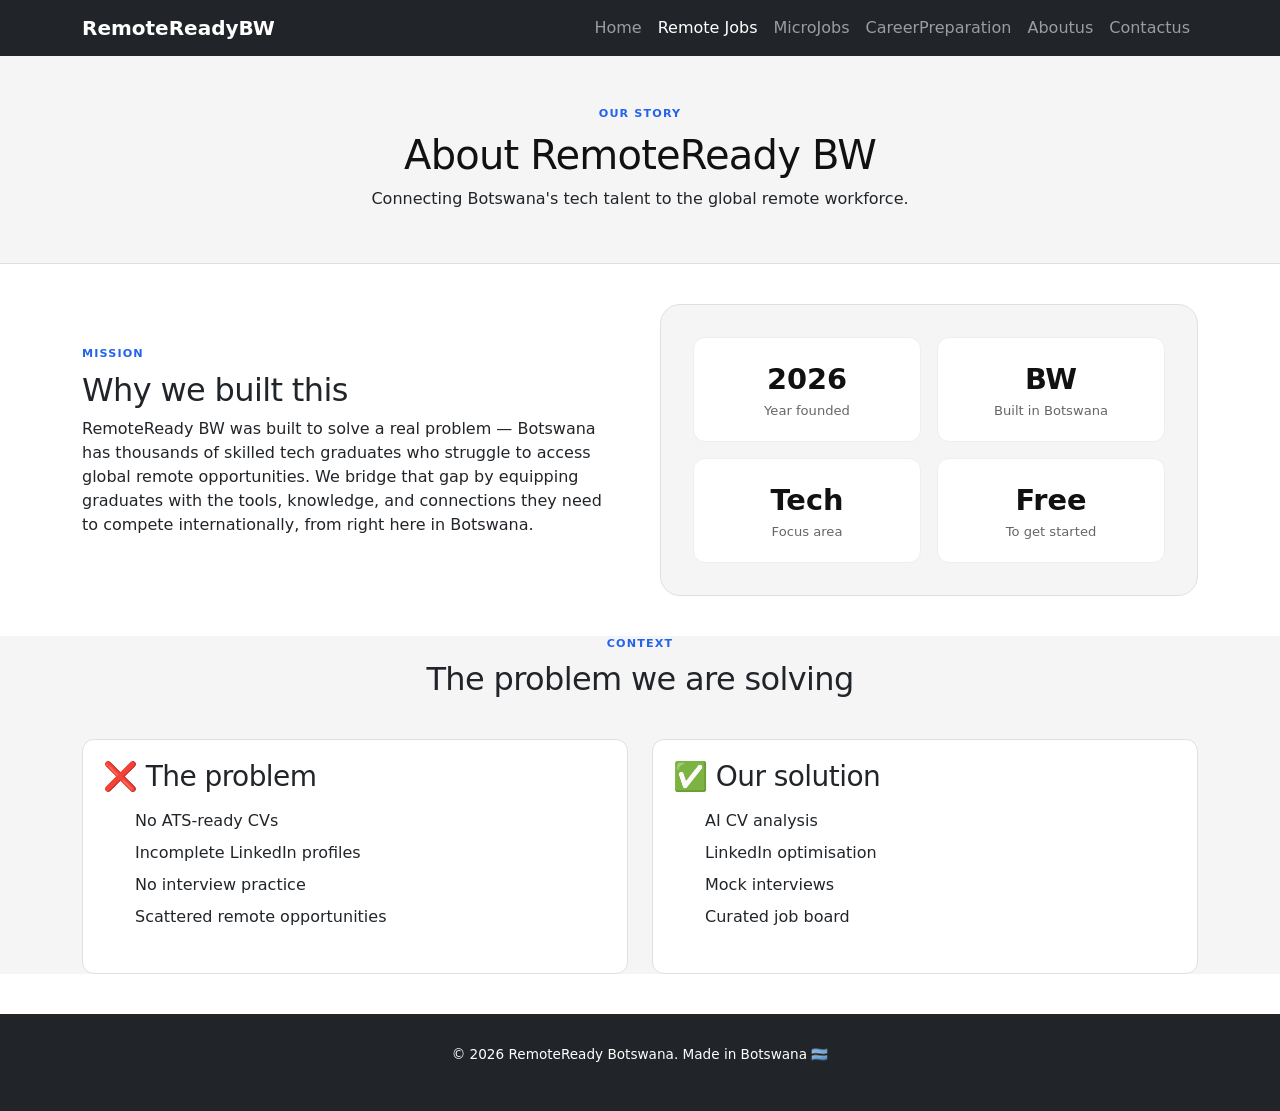
<file: Aboutus.html>
<!DOCTYPE html>
<html lang="en">
<head>
  <meta charset="UTF-8">
  <title>AboutUsRemoteReadyBW</title>
  <link rel="stylesheet" href="style.css">
  <link href="https://cdn.jsdelivr.net/npm/bootstrap@5.0.2/dist/css/bootstrap.min.css" rel="stylesheet" integrity="sha384-EVSTQN3/azprG1Anm3QDgpJLIm9Nao0Yz1ztcQTwFspd3yD65VohhpuuCOmLASjC" crossorigin="anonymous">
</head>
<body>

<header>
  <nav class="navbar navbar-expand-lg navbar-dark bg-dark">
  <div class="container">
    <a class="navbar-brand" href="index.html">RemoteReadyBW</a>

    <button class="navbar-toggler" type="button" data-bs-toggle="collapse" data-bs-target="#menu">
      <span class="navbar-toggler-icon"></span>
    </button>

    <div class="collapse navbar-collapse" id="menu">
      <ul class="navbar-nav ms-auto">
        <li class="nav-item"><a class="nav-link" href="index.html">Home</a></li>
        <li class="nav-item"><a class="nav-link active" aria-current="page" href="#">Remote Jobs</a></li>
          <li class="nav-item"><a class="nav-link" href="MicroJobs.html">MicroJobs</a></li>
          <li class="nav-item"><a class="nav-link" href="CareerPreparation.html">CareerPreparation</a></li>
          <li class="nav-item"><a class="nav-link" href="Aboutus.html">Aboutus</a></li>
          <li class="nav-item"><a class="nav-link" href="Contactus.html">Contactus</a></li>
      </ul>
    </div>
  </div>
</nav>
</header>

<main>
  <div class="page-header">
    <div class="container">
      <span class="section-label">Our story</span>
      <h1>About RemoteReady BW</h1>
      <p>Connecting Botswana's tech talent to the global remote workforce.</p>
    </div>
  </div>

  <section>
    <div class="container">
      <div class="mission-grid">
        <article>
          <span class="section-label">Mission</span>
          <h2>Why we built this</h2>
          <p>RemoteReady BW was built to solve a real problem — Botswana has thousands of skilled tech graduates who struggle to access global remote opportunities. We bridge that gap by equipping graduates with the tools, knowledge, and connections they need to compete internationally, from right here in Botswana.</p>
        </article>
        <aside class="stats-box">
          <div>2026 <small>Year founded</small></div>
          <div>BW <small>Built in Botswana</small></div>
          <div>Tech <small>Focus area</small></div>
          <div>Free <small>To get started</small></div>
        </aside>
      </div>
    </div>
  </section>

  <section class="bg-gray">
    <div class="container">
      <div class="section-header">
        <span class="section-label">Context</span>
        <h2>The problem we are solving</h2>
      </div>
      <div class="problem-solution-grid">
        <article class="card problem">
          <h3>❌ The problem</h3>
          <ul>
            <li>No ATS‑ready CVs</li>
            <li>Incomplete LinkedIn profiles</li>
            <li>No interview practice</li>
            <li>Scattered remote opportunities</li>
          </ul>
        </article>
        <article class="card solution">
          <h3>✅ Our solution</h3>
          <ul>
            <li>AI CV analysis</li>
            <li>LinkedIn optimisation</li>
            <li>Mock interviews</li>
            <li>Curated job board</li>
          </ul>
        </article>
      </div>
    </div>
  </section>
</main>

<footer class="bg-dark text-white text-center">
  <p>© 2026 RemoteReady Botswana. Made in Botswana 🇧🇼</p>
</footer>

<script src="https://cdn.jsdelivr.net/npm/bootstrap@5.0.2/dist/js/bootstrap.bundle.min.js" integrity="sha384-MrcW6ZMFYlzcLA8Nl+NtUVF0sA7MsXsP1UyJoMp4YLEuNSfAP+JcXn/tWtIaxVXM" crossorigin="anonymous"></script>
</body>
</html>
</file>
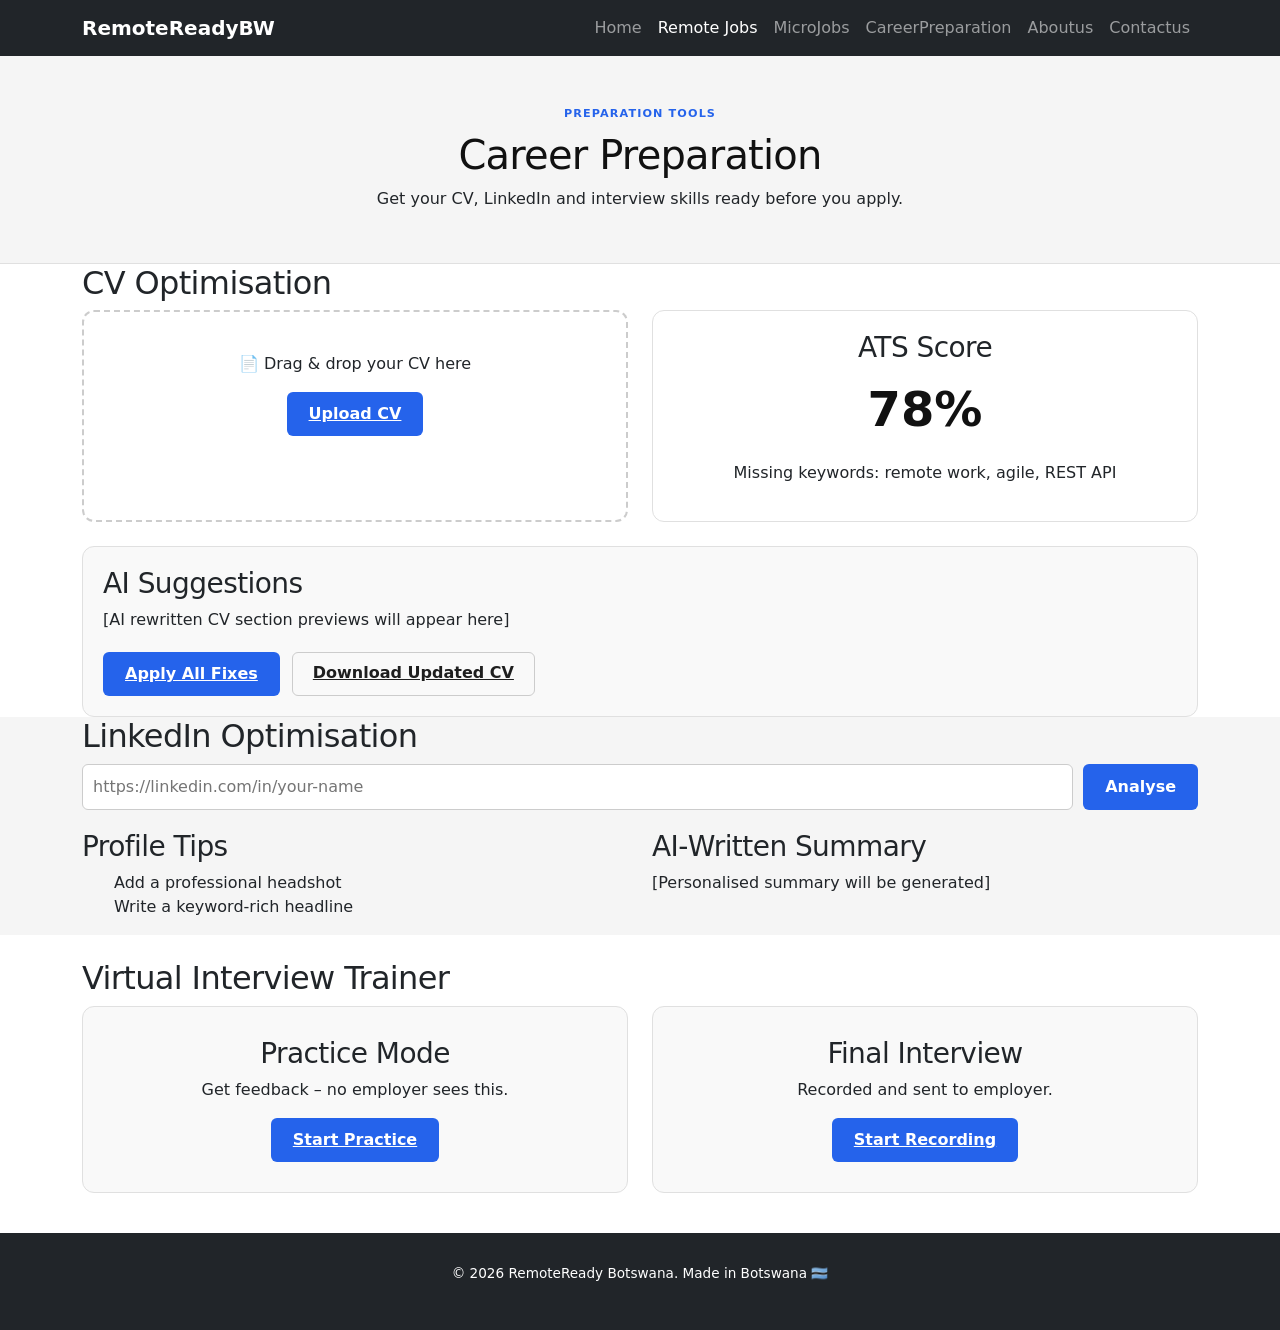
<file: CareerPreparation.html>
<!DOCTYPE html>
<html lang="en">
<head>
  <meta charset="UTF-8">
  <title>Career Prep – RemoteReady BW</title>
  <link rel="stylesheet" href="style.css">
   <link href="https://cdn.jsdelivr.net/npm/bootstrap@5.0.2/dist/css/bootstrap.min.css" rel="stylesheet" integrity="sha384-EVSTQN3/azprG1Anm3QDgpJLIm9Nao0Yz1ztcQTwFspd3yD65VohhpuuCOmLASjC" crossorigin="anonymous">
</head>
<body>

<header>
  <nav class="navbar navbar-expand-lg navbar-dark bg-dark">
  <div class="container">
    <a class="navbar-brand" href="index.html">RemoteReadyBW</a>

    <button class="navbar-toggler" type="button" data-bs-toggle="collapse" data-bs-target="#menu">
      <span class="navbar-toggler-icon"></span>
    </button>

    <div class="collapse navbar-collapse" id="menu">
      <ul class="navbar-nav ms-auto">
        <li class="nav-item"><a class="nav-link" href="index.html">Home</a></li>
        <li class="nav-item"><a class="nav-link active" aria-current="page" href="#">Remote Jobs</a></li>
          <li class="nav-item"><a class="nav-link" href="MicroJobs.html">MicroJobs</a></li>
          <li class="nav-item"><a class="nav-link" href="CareerPreparation.html">CareerPreparation</a></li>
          <li class="nav-item"><a class="nav-link" href="Aboutus.html">Aboutus</a></li>
          <li class="nav-item"><a class="nav-link" href="Contactus.html">Contactus</a></li>
      </ul>
    </div>
  </div>
</nav>
</header>

<main>
  <div class="page-header">
    <div class="container">
      <span class="section-label">Preparation tools</span>
      <h1>Career Preparation</h1>
      <p>Get your CV, LinkedIn and interview skills ready before you apply.</p>
    </div>
  </div>

  
  <section>
    <div class="container">
      <h2>CV Optimisation</h2>
      <div class="cv-grid">
        <div class="upload-area">
          <p>📄 Drag & drop your CV here</p>
          <a href="#" class="btn-primary-custom">Upload CV</a>
        </div>
        <div class="ats-score">
          <h3>ATS Score</h3>
          <p class="score">78%</p>
          <p>Missing keywords: remote work, agile, REST API</p>
        </div>
      </div>
      <aside class="ai-suggestions">
        <h3>AI Suggestions</h3>
        <p>[AI rewritten CV section previews will appear here]</p>
        <div class="button-group">
          <a href="#" class="btn-green">Apply All Fixes</a>
          <a href="#" class="btn-outline-custom">Download Updated CV</a>
        </div>
      </aside>
    </div>
  </section>

  
  <section class="bg-gray">
    <div class="container">
      <h2>LinkedIn Optimisation</h2>
      <div class="linkedin-input">
        <input type="url" placeholder="https://linkedin.com/in/your-name">
        <button class="btn-primary-custom">Analyse</button>
      </div>
      <div class="tips-grid">
        <article><h3>Profile Tips</h3><ul><li>Add a professional headshot</li><li>Write a keyword‑rich headline</li></ul></article>
        <article><h3>AI‑Written Summary</h3><p>[Personalised summary will be generated]</p></article>
      </div>
    </div>
  </section>

  
  <section>
    <div class="container">
      <h2>Virtual Interview Trainer</h2>
      <div class="interview-grid">
        <article class="practice-mode">
          <h3>Practice Mode</h3>
          <p>Get feedback – no employer sees this.</p>
          <a href="#" class="btn-primary-custom">Start Practice</a>
        </article>
        <article class="final-mode">
          <h3>Final Interview</h3>
          <p>Recorded and sent to employer.</p>
          <a href="#" class="btn-green">Start Recording</a>
        </article>
      </div>
    </div>
  </section>
</main>

<footer class="bg-dark text-white text-center">
  <p>© 2026 RemoteReady Botswana. Made in Botswana 🇧🇼</p>
</footer>

<script src="https://cdn.jsdelivr.net/npm/bootstrap@5.0.2/dist/js/bootstrap.bundle.min.js" integrity="sha384-MrcW6ZMFYlzcLA8Nl+NtUVF0sA7MsXsP1UyJoMp4YLEuNSfAP+JcXn/tWtIaxVXM" crossorigin="anonymous"></script>
</body>
</html>
</file>
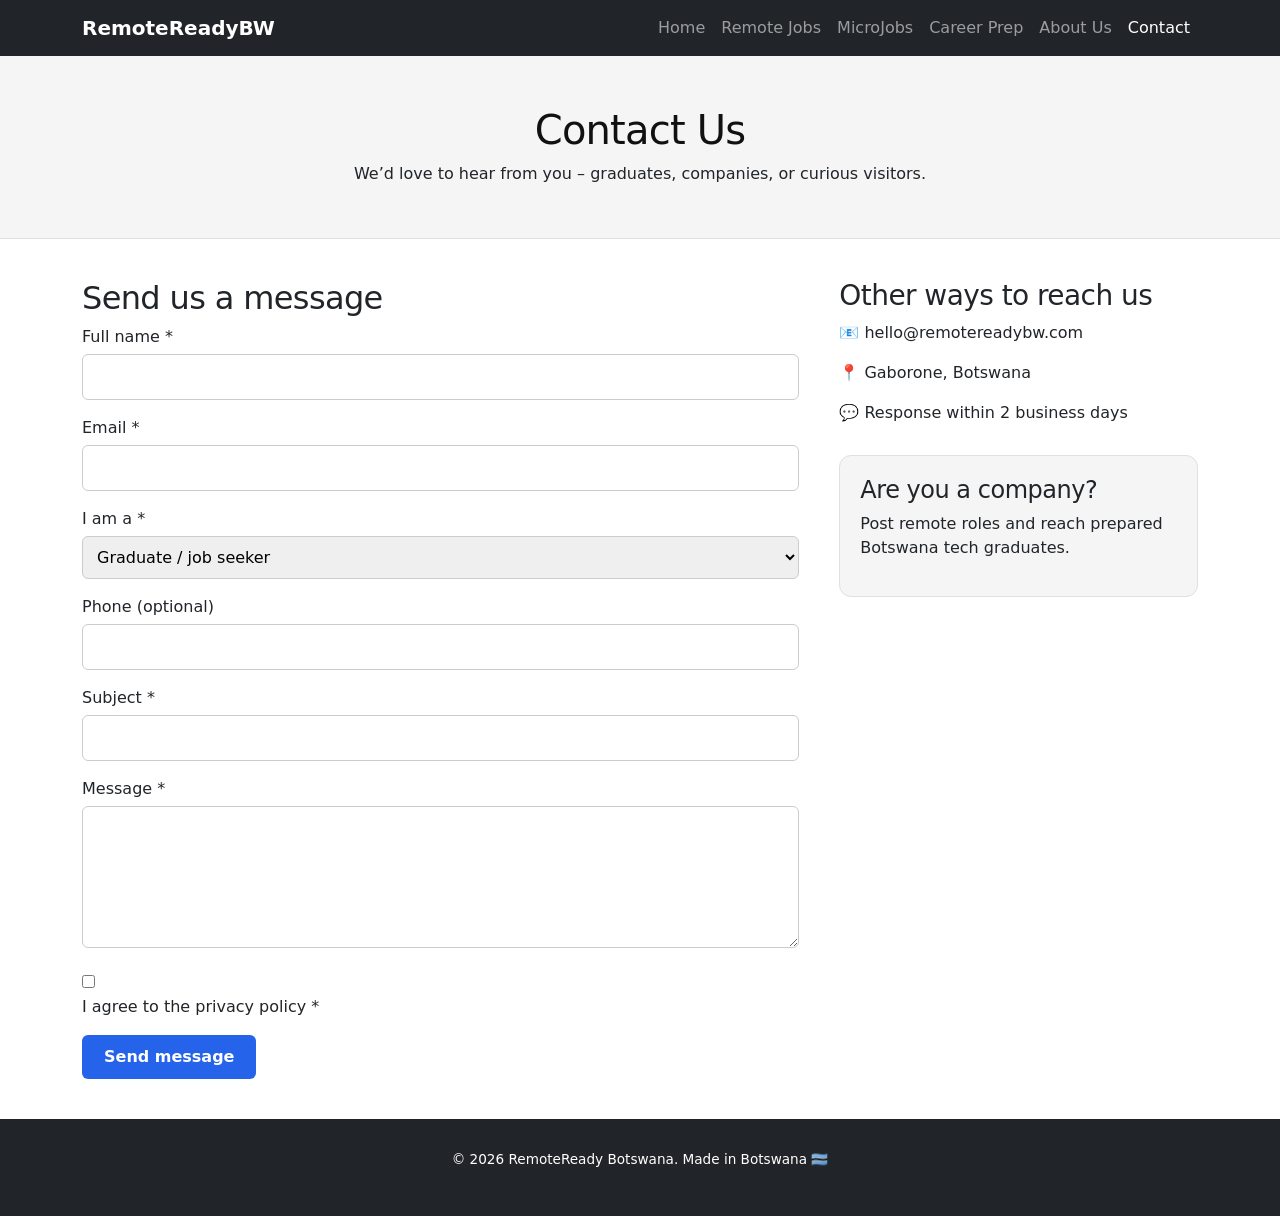
<file: Contactus.html>
<!DOCTYPE html>
<html lang="en">
<head>
  <meta charset="UTF-8">
  <title>Contact – RemoteReady BW</title>
  <link rel="stylesheet" href="style.css">
   <link href="https://cdn.jsdelivr.net/npm/bootstrap@5.0.2/dist/css/bootstrap.min.css" rel="stylesheet" integrity="sha384-EVSTQN3/azprG1Anm3QDgpJLIm9Nao0Yz1ztcQTwFspd3yD65VohhpuuCOmLASjC" crossorigin="anonymous">
</head>
<body>

<header>
  <nav class="navbar navbar-expand-lg navbar-dark bg-dark">
    <div class="container">
      <a class="navbar-brand" href="index.html">RemoteReadyBW</a>
      <button class="navbar-toggler" type="button" data-bs-toggle="collapse" data-bs-target="#navMenu">
        <span class="navbar-toggler-icon"></span>
      </button>
      <div class="collapse navbar-collapse" id="navMenu">
        <ul class="navbar-nav ms-auto">
          <li><a href="index.html" class="nav-link">Home</a></li>
          <li><a href="RemoteJobs.html" class="nav-link">Remote Jobs</a></li>
          <li><a href="MicroJobs.html" class="nav-link">MicroJobs</a></li>
          <li><a href="CareerPreparation.html" class="nav-link">Career Prep</a></li>
          <li><a href="Aboutus.html" class="nav-link">About Us</a></li>
          <li><a href="Contactus.html" class="nav-link active">Contact</a></li>
        </ul>
      </div>
    </div>
  </nav>
</header>

<main>
  <div class="page-header">
    <div class="container">
      <h1>Contact Us</h1>
      <p>We’d love to hear from you – graduates, companies, or curious visitors.</p>
    </div>
  </div>

  <section>
    <div class="container contact-grid">
      <form id="contact-form">
        <h2>Send us a message</h2>
        <div>
          <label>Full name *</label>
          <input type="text" required>
        </div>
        <div>
          <label>Email *</label>
          <input type="email" required>
        </div>
        <div>
          <label>I am a *</label>
          <select required>
            <option>Graduate / job seeker</option>
            <option>Company / employer</option>
            <option>Current student</option>
          </select>
        </div>
        <div>
          <label>Phone (optional)</label>
          <input type="tel">
        </div>
        <div>
          <label>Subject *</label>
          <input type="text" required>
        </div>
        <div>
          <label>Message *</label>
          <textarea rows="5" required minlength="20"></textarea>
        </div>
        <div>
          <input type="checkbox" id="agree" required>
          <label for="agree">I agree to the privacy policy *</label>
        </div>
        <button type="submit" class="btn-primary-custom">Send message</button>
      </form>

      
      <aside>
        <h3>Other ways to reach us</h3>
        <address>
          <p>📧 hello@remotereadybw.com</p>
          <p>📍 Gaborone, Botswana</p>
          <p>💬 Response within 2 business days</p>
        </address>
        <div class="company-info">
          <h4>Are you a company?</h4>
          <p>Post remote roles and reach prepared Botswana tech graduates.</p>
        </div>
      </aside>
    </div>
  </section>
</main>

<footer class="bg-dark text-white text-center">
  <p>© 2026 RemoteReady Botswana. Made in Botswana 🇧🇼</p>
</footer>

<script src="https://cdn.jsdelivr.net/npm/bootstrap@5.0.2/dist/js/bootstrap.bundle.min.js" integrity="sha384-MrcW6ZMFYlzcLA8Nl+NtUVF0sA7MsXsP1UyJoMp4YLEuNSfAP+JcXn/tWtIaxVXM" crossorigin="anonymous"></script>
</body>
</html>
</file>
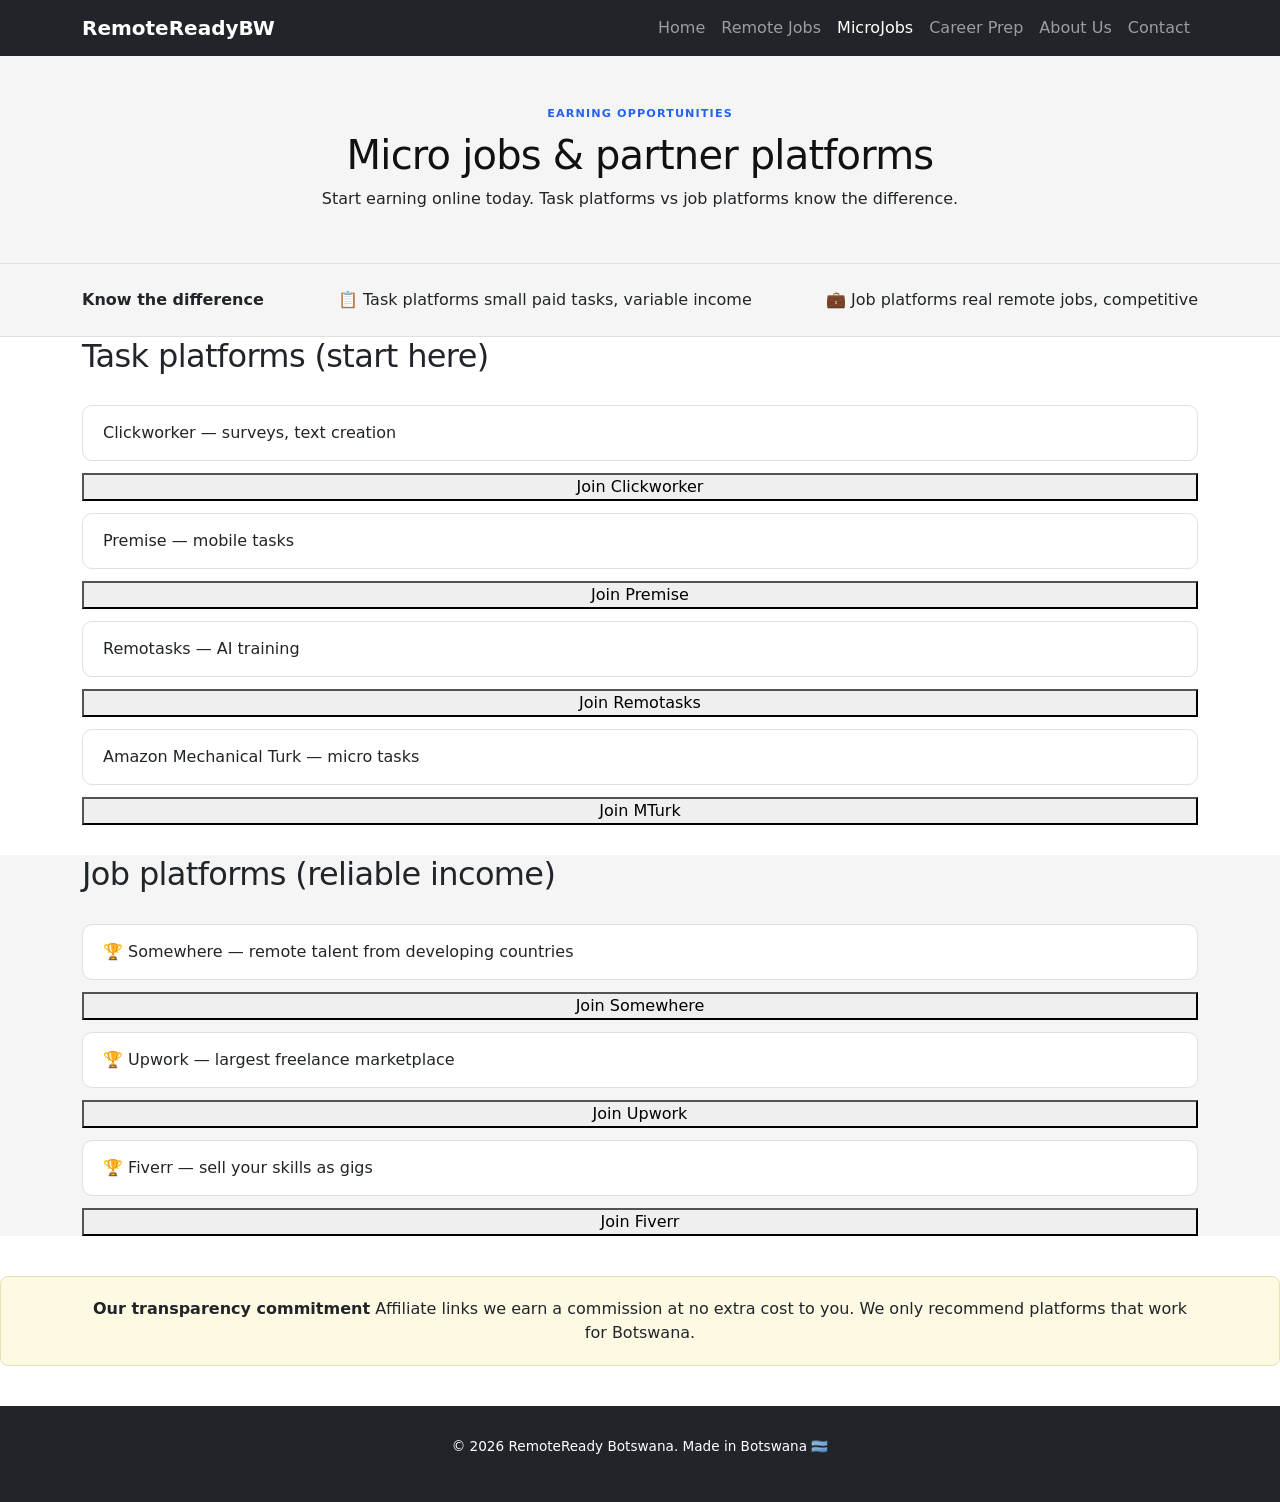
<file: MicroJobs.html>
<!DOCTYPE html>
<html lang="en">
<head>
  <meta charset="UTF-8">
  <title>MicroJobsRemoteReadyBW</title>
  <link rel="stylesheet" href="style.css">
   <link href="https://cdn.jsdelivr.net/npm/bootstrap@5.0.2/dist/css/bootstrap.min.css" rel="stylesheet" integrity="sha384-EVSTQN3/azprG1Anm3QDgpJLIm9Nao0Yz1ztcQTwFspd3yD65VohhpuuCOmLASjC" crossorigin="anonymous">
</head>
<body>

<header>
  <nav class="navbar navbar-expand-lg navbar-dark bg-dark">
    <div class="container">
      <a class="navbar-brand" href="index.html">RemoteReadyBW</a>
      <button class="navbar-toggler" type="button" data-bs-toggle="collapse" data-bs-target="#navMenu">
        <span class="navbar-toggler-icon"></span>
      </button>
      <div class="collapse navbar-collapse" id="navMenu">
        <ul class="navbar-nav ms-auto">
          <li><a href="index.html" class="nav-link">Home</a></li>
          <li><a href="RemoteJobs.html" class="nav-link">Remote Jobs</a></li>
          <li><a href="MicroJobs.html" class="nav-link active">MicroJobs</a></li>
          <li><a href="CareerPreparation.html" class="nav-link">Career Prep</a></li>
          <li><a href="Aboutus.html" class="nav-link">About Us</a></li>
          <li><a href="Contactus.html" class="nav-link">Contact</a></li>
        </ul>
      </div>
    </div>
  </nav>
</header>

<main>
  <div class="page-header">
    <div class="container">
      <span class="section-label">Earning opportunities</span>
      <h1>Micro jobs & partner platforms</h1>
      <p>Start earning online today. Task platforms vs job platforms  know the difference.</p>
    </div>
  </div>

  
  <aside class="distinction-banner">
    <div class="container">
      <strong>Know the difference</strong>
      <div>📋 Task platforms small paid tasks, variable income</div>
      <div>💼 Job platforms real remote jobs, competitive</div>
    </div>
  </aside>

  
 <section>
  <div class="container">
    <h2>Task platforms (start here)</h2>
    <div class="platforms-list">

      <article>Clickworker — surveys, text creation</article>
      <button id="clickworkerBtn">Join Clickworker</button>

      <article>Premise — mobile tasks</article>
      <button id="premiseBtn">Join Premise</button>

      <article>Remotasks — AI training</article>
      <button id="remotasksBtn">Join Remotasks</button>

      <article>Amazon Mechanical Turk — micro tasks</article>
      <button id="mturkBtn">Join MTurk</button>

    </div>
  </div>
</section>

  
  <section class="bg-gray">
      <div class="container">
        <h2>Job platforms (reliable income)</h2>
        <div class="platforms-list">

          <article>🏆 Somewhere — remote talent from developing countries</article>
          <button id="somewhereBtn">Join Somewhere</button>

          <article>🏆 Upwork — largest freelance marketplace</article>
          <button id="upworkBtn">Join Upwork</button>

          <article>🏆 Fiverr — sell your skills as gigs</article>
          <button id="fiverrBtn">Join Fiverr</button>

        </div>
      </div>
    </section>
    
  <aside class="transparency-note">
    <div class="container">
      <strong>Our transparency commitment</strong>
      Affiliate links we earn a commission at no extra cost to you. We only recommend platforms that work for Botswana.
    </div>
  </aside>
</main>

<footer class="bg-dark text-white text-center">
  <p>© 2026 RemoteReady Botswana. Made in Botswana 🇧🇼</p>
</footer>

<script src="https://cdn.jsdelivr.net/npm/bootstrap@5.0.2/dist/js/bootstrap.bundle.min.js" integrity="sha384-MrcW6ZMFYlzcLA8Nl+NtUVF0sA7MsXsP1UyJoMp4YLEuNSfAP+JcXn/tWtIaxVXM" crossorigin="anonymous"></script>
<script src="script.js"></script>
</body>
</html>
</file>
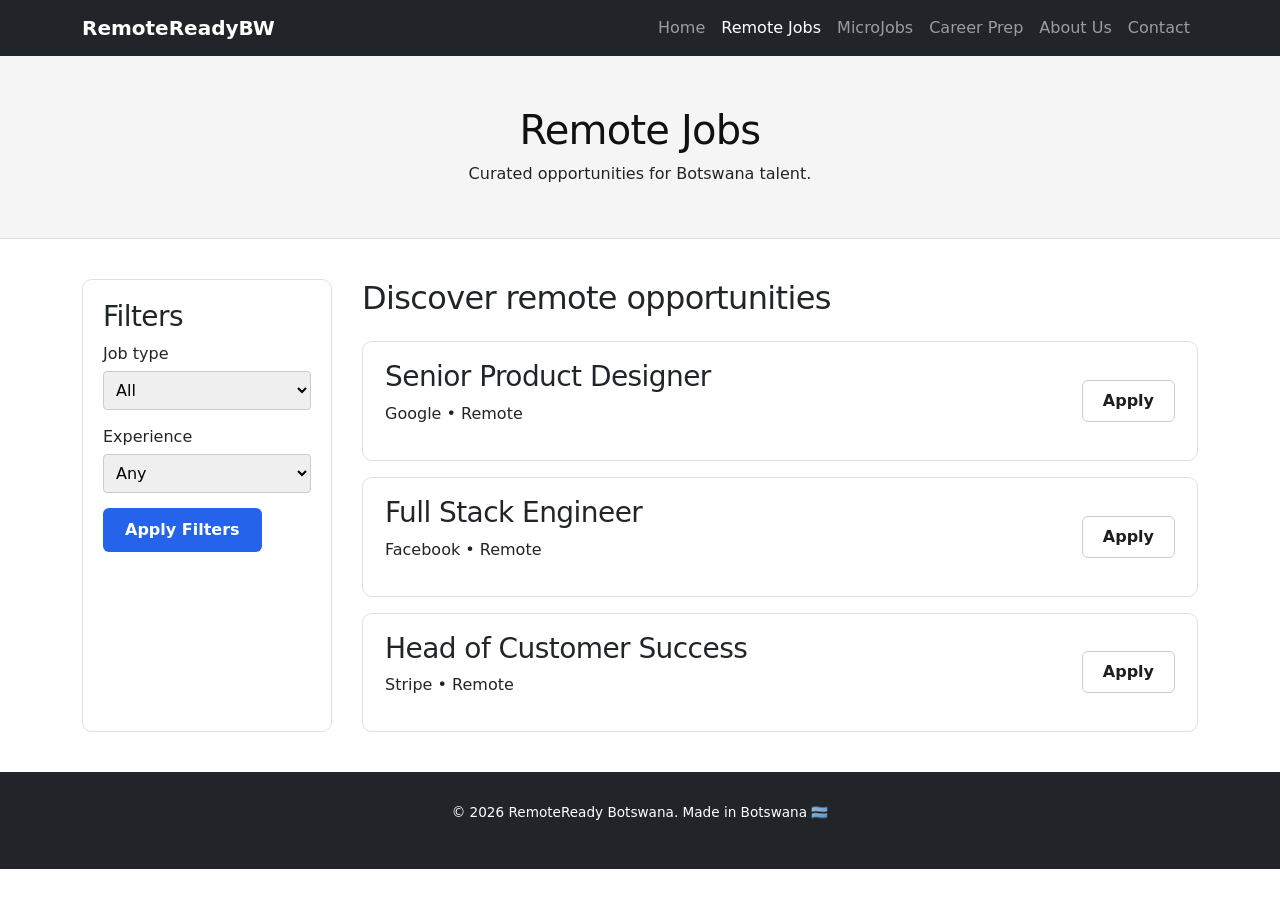
<file: RemoteJobs.html>
<!DOCTYPE html>
<html lang="en">
<head>
  <meta charset="UTF-8">
  <title>RemoteJobsRemoteReadyBW</title>
  <link rel="stylesheet" href="style.css">
   <link href="https://cdn.jsdelivr.net/npm/bootstrap@5.0.2/dist/css/bootstrap.min.css" rel="stylesheet" integrity="sha384-EVSTQN3/azprG1Anm3QDgpJLIm9Nao0Yz1ztcQTwFspd3yD65VohhpuuCOmLASjC" crossorigin="anonymous">
</head>
<body>

<header>
  <nav class="navbar navbar-expand-lg navbar-dark bg-dark">
    <div class="container">
      <a class="navbar-brand" href="index.html">RemoteReadyBW</a>
      <button class="navbar-toggler" type="button" data-bs-toggle="collapse" data-bs-target="#navMenu">
        <span class="navbar-toggler-icon"></span>
      </button>
      <div class="collapse navbar-collapse" id="navMenu">
        <ul class="navbar-nav ms-auto">
          <li><a href="index.html" class="nav-link">Home</a></li>
          <li><a href="RemoteJobs.html" class="nav-link active">Remote Jobs</a></li>
          <li><a href="MicroJobs.html" class="nav-link">MicroJobs</a></li>
          <li><a href="CareerPreparation.html" class="nav-link">Career Prep</a></li>
          <li><a href="Aboutus.html" class="nav-link">About Us</a></li>
          <li><a href="Contactus.html" class="nav-link">Contact</a></li>
        </ul>
      </div>
    </div>
  </nav>
</header>

<main>
  <div class="page-header">
    <div class="container">
      <h1>Remote Jobs</h1>
      <p>Curated opportunities for Botswana talent.</p>
    </div>
  </div>

  <div class="container jobs-layout">
    <aside class="filters">
      <h3>Filters</h3>
      <label>Job type</label>
      <select><option>All</option><option>Full-Time</option><option>Part-Time</option></select>
      <label>Experience</label>
      <select><option>Any</option><option>Junior</option><option>Senior</option></select>
      <button class="btn-primary-custom">Apply Filters</button>
    </aside>

    
    <section class="job-listings">
      <h2>Discover remote opportunities</h2>
      <article class="job-card">
        <div>
          <h3>Senior Product Designer</h3>
          <p>Google • Remote</p>
        </div>
        <button class="btn-outline-custom">Apply</button>
      </article>
      <article class="job-card">
        <div>
          <h3>Full Stack Engineer</h3>
          <p>Facebook • Remote</p>
        </div>
        <button class="btn-outline-custom">Apply</button>
      </article>
      <article class="job-card">
        <div>
          <h3>Head of Customer Success</h3>
          <p>Stripe • Remote</p>
        </div>
        <button class="btn-outline-custom">Apply</button>
      </article>
    </section>
  </div>
</main>

<footer class="bg-dark text-white text-center">
  <p>© 2026 RemoteReady Botswana. Made in Botswana 🇧🇼</p>
</footer>

<script src="https://cdn.jsdelivr.net/npm/bootstrap@5.0.2/dist/js/bootstrap.bundle.min.js" integrity="sha384-MrcW6ZMFYlzcLA8Nl+NtUVF0sA7MsXsP1UyJoMp4YLEuNSfAP+JcXn/tWtIaxVXM" crossorigin="anonymous"></script>
<script src="script.js"></script>
</body>
</html>
</file>
<file: style.css>
@import url('https://fonts.googleapis.com/css2?family=Inter:opsz,wght@14..32,400;14..32,500;14..32,600;14..32,700&display=swap');


* { margin: 0; padding: 0; box-sizing: border-box; }

body {
  font-family:sans-serif;
  transition: background-color 0.3s, color 0.3s;
}

h1, h2, h3, h4 { font-weight: 600; letter-spacing: -0.02em; }
h1 { font-size: 2rem; }
h2 { font-size: 1.6rem; margin-bottom: 1rem; }
h3 { font-size: 1.2rem; margin-bottom: 0.5rem; }
a { text-decoration: none; color: inherit; }
ul { list-style: none; }


.container { max-width: 1200px; margin: 0 auto; padding: 0 20px; }
.section-pad { padding: 60px 0; }
.bg-off-white { background-color: #F0FDF4; }
.bg-gray { background-color: #f5f5f5; }


.btn-primary-custom, .btn-green {
  display: inline-block;
  background-color: #2563EB;
  color: #fff;
  border: none;
  border-radius: 6px;
  padding: 10px 22px;
  font-weight: 600;
  cursor: pointer;
  transition: background-color 0.2s, transform 0.1s;
}
.btn-primary-custom:hover, .btn-green:hover {
  background-color: #1d4ed8;
  transform: translateY(-1px);
}
.btn-outline-custom {
  display: inline-block;
  background: transparent;
  color: #1e1e1e;
  border: 1.5px solid #ccc;
  border-radius: 6px;
  padding: 8px 20px;
  font-weight: 600;
  cursor: pointer;
  transition: all 0.2s;
}
.btn-outline-custom:hover { background-color: #f0f0f0; border-color: #999; }
.button-group { display: flex; gap: 12px; flex-wrap: wrap; margin-top: 20px; }


.section-label {
  font-size: 0.7rem;
  font-weight: 600;
  letter-spacing: 0.1em;
  text-transform: uppercase;
  color: #2563EB;
  display: block;
  margin-bottom: 0.5rem;
}
.section-header { text-align: center; margin-bottom: 40px; }



.bg-dark { background-color: #111 !important; }
.navbar { padding: 12px 0; }
.navbar-brand { font-size: 1.2rem; font-weight: 700; color: #fff; }
.nav-link { color: rgba(255,255,255,0.7); }
.nav-link:hover, .nav-link.active { color: #fff; }


.banner {
  background-color: #f5f5f5;
  padding: 60px 0;
  border-bottom: 1px solid #e0e0e0;
}
.banner .container { display: flex; flex-wrap: wrap; gap: 40px; align-items: center; }
.banner-text { flex: 1; }
.banner-image { flex: 1; }
.banner-image img { width: 100%; border-radius: 12px; display: block; }
.banner h1 { color: #111; margin-bottom: 1rem; }
.banner p { color: #555; }


.stats-bar { background-color: #1e1e1e; padding: 28px 0; }
.stats-grid {
  display: flex;
  justify-content: space-between;
  text-align: center;
  flex-wrap: wrap;
  gap: 20px;
}
.stats-grid > div { flex: 1; }
.stat-number { font-size: 1.9rem; font-weight: 700; color: #fff; display: block; }
.stat-label { font-size: 0.85rem; color: rgba(255,255,255,0.6); }


.steps-grid, .features-grid {
  display: grid;
  grid-template-columns: repeat(auto-fit, minmax(250px, 1fr));
  gap: 24px;
}



.simple-card {
  background: #fff;
  border: 1px solid #e0e0e0;
  border-radius: 10px;
  padding: 20px;
  text-align: center;
  transition: transform 0.2s, box-shadow 0.2s;
}
.simple-card:hover { transform: translateY(-3px); box-shadow: 0 4px 16px rgba(0,0,0,0.05); }
.card-icon { font-size: 2rem; display: block; margin-bottom: 10px; }


.page-header {
  background-color: #f5f5f5;
  padding: 50px 0 36px;
  border-bottom: 1px solid #e0e0e0;
  text-align: center;
}
.page-header h1 { color: #111; }
.page-header.purple {
  background-color: #eef2ff;
  border-bottom-color: #c7d2fe;
}
.page-header.purple h1 { color: #1e1b4b; }


.mission-grid {
  display: grid;
  grid-template-columns: 1fr 1fr;
  gap: 40px;
  align-items: center;
  margin: 40px 0;
}
.stats-box {
  background: #f5f5f5;
  border-radius: 20px;
  padding: 2rem;
  border: 1px solid #e0e0e0;
  display: grid;
  grid-template-columns: 1fr 1fr;
  gap: 1rem;
}
.stats-box > div {
  background: #fff;
  padding: 1.25rem;
  border-radius: 12px;
  text-align: center;
  font-size: 1.8rem;
  font-weight: 700;
  color: #111;
  border: 1px solid #eee;
}
.stats-box small { display: block; font-size: 0.82rem; font-weight: normal; color: #666; }
.problem-solution-grid {
  display: grid;
  grid-template-columns: 1fr 1fr;
  gap: 24px;
  margin: 40px 0;
}
.card.problem, .card.solution {
  border-radius: 12px;
  padding: 20px;
  border: 1px solid #e0e0e0;
  background: #fff;
}
.card.problem h3, .card.solution h3 { margin-bottom: 1rem; }
.card ul li { margin-bottom: 0.5rem; display: flex; gap: 8px; }


.cv-grid, .tips-grid, .interview-grid {
  display: grid;
  grid-template-columns: 1fr 1fr;
  gap: 24px;
  margin-bottom: 24px;
}
.upload-area {
  border: 2px dashed #ccc;
  border-radius: 12px;
  padding: 40px 20px;
  text-align: center;
}
.ats-score {
  background: #fff;
  border: 1px solid #e0e0e0;
  border-radius: 12px;
  padding: 20px;
  text-align: center;
}
.score { font-size: 3rem; font-weight: 700; color: #111; }
.ai-suggestions {
  background: #f9f9f9;
  border: 1px solid #e0e0e0;
  border-radius: 12px;
  padding: 20px;
  margin-top: 20px;
}
.linkedin-input { display: flex; gap: 10px; margin-bottom: 20px; flex-wrap: wrap; }
.linkedin-input input {
  flex: 1; padding: 10px; border: 1px solid #ccc;
  border-radius: 6px; font-family: inherit;
}
.practice-mode, .final-mode {
  text-align: center; padding: 30px; border-radius: 12px;
  background: #f9f9f9; border: 1px solid #e0e0e0;
}


.contact-grid {
  display: grid;
  grid-template-columns: 2fr 1fr;
  gap: 40px;
  margin: 40px 0;
}
form div { margin-bottom: 1rem; }
form label { display: block; font-weight: 500; margin-bottom: 5px; }
form input, form select, form textarea {
  width: 100%; padding: 10px; border: 1px solid #ccc;
  border-radius: 6px; font-family: inherit;
}
form input:focus, form select:focus, form textarea:focus {
  outline: none; border-color: #888;
}
form input[type="checkbox"] { width: auto; margin-right: 8px; }
.company-info {
  background: #f5f5f5; border: 1px solid #e0e0e0;
  border-radius: 12px; padding: 20px; margin-top: 30px;
}


.distinction-banner {
  background: #f5f5f5;
  border-bottom: 1px solid #e0e0e0;
  padding: 1.5rem 0;
}
.distinction-banner .container {
  display: flex; flex-wrap: wrap; gap: 20px;
  justify-content: space-between; align-items: center;
}
.platforms-list { display: flex; flex-direction: column; gap: 12px; margin: 30px 0; }
.platforms-list article {
  background: #fff; border: 1px solid #e0e0e0;
  border-radius: 10px; padding: 15px 20px;
}
.transparency-note {
  background: #fef9e3;
  border: 1px solid #e6e0b3;
  border-radius: 8px;
  padding: 20px;
  margin: 40px 0;
  text-align: center;
}


.jobs-layout {
  display: grid;
  grid-template-columns: 250px 1fr;
  gap: 30px;
  margin: 40px 0;
}
.filters {
  background: #fff; border: 1px solid #e0e0e0;
  border-radius: 10px; padding: 20px;
}
.filters select {
  width: 100%; padding: 8px; margin-top: 5px;
  margin-bottom: 15px; border: 1px solid #ccc; border-radius: 4px;
}
.job-listings { display: flex; flex-direction: column; gap: 16px; }
.job-card {
  background: #fff; border: 1px solid #e0e0e0;
  border-radius: 10px; padding: 18px 22px;
  display: flex; justify-content: space-between;
  align-items: center; flex-wrap: wrap; gap: 12px;
}


footer {
  background-color: #111;
  color: rgba(255,255,255,0.6);
  text-align: center;
  padding: 30px 20px;
  margin-top: 40px;
  font-size: 0.85rem;
}


#theme-toggle {
  padding: 6px 14px;
  cursor: pointer;
  margin-left: 10px;
  border-radius: 6px;
  border: 1px solid rgba(255,255,255,0.4);
  background: transparent;
  color: #fff;
  font-size: 0.85rem;
  font-weight: 600;
}
#theme-toggle:hover { background: rgba(255,255,255,0.1); }

body.dark-mode {
    background-color: #333333;
    color: #f9f9f9;
}
body.dark-mode nav { background-color: #222222; }



@media (max-width: 768px) {
  h1 { font-size: 1.6rem; }
  h2 { font-size: 1.3rem; }
  .stats-grid, .steps-grid, .features-grid, .mission-grid,
  .problem-solution-grid, .cv-grid, .tips-grid, .interview-grid,
  .contact-grid, .jobs-layout { grid-template-columns: 1fr; }
  .stats-grid { flex-direction: column; }
  .banner .container { flex-direction: column; }
  .distinction-banner .container { flex-direction: column; text-align: center; }
  .job-card { flex-direction: column; text-align: center; }
}
</file>
